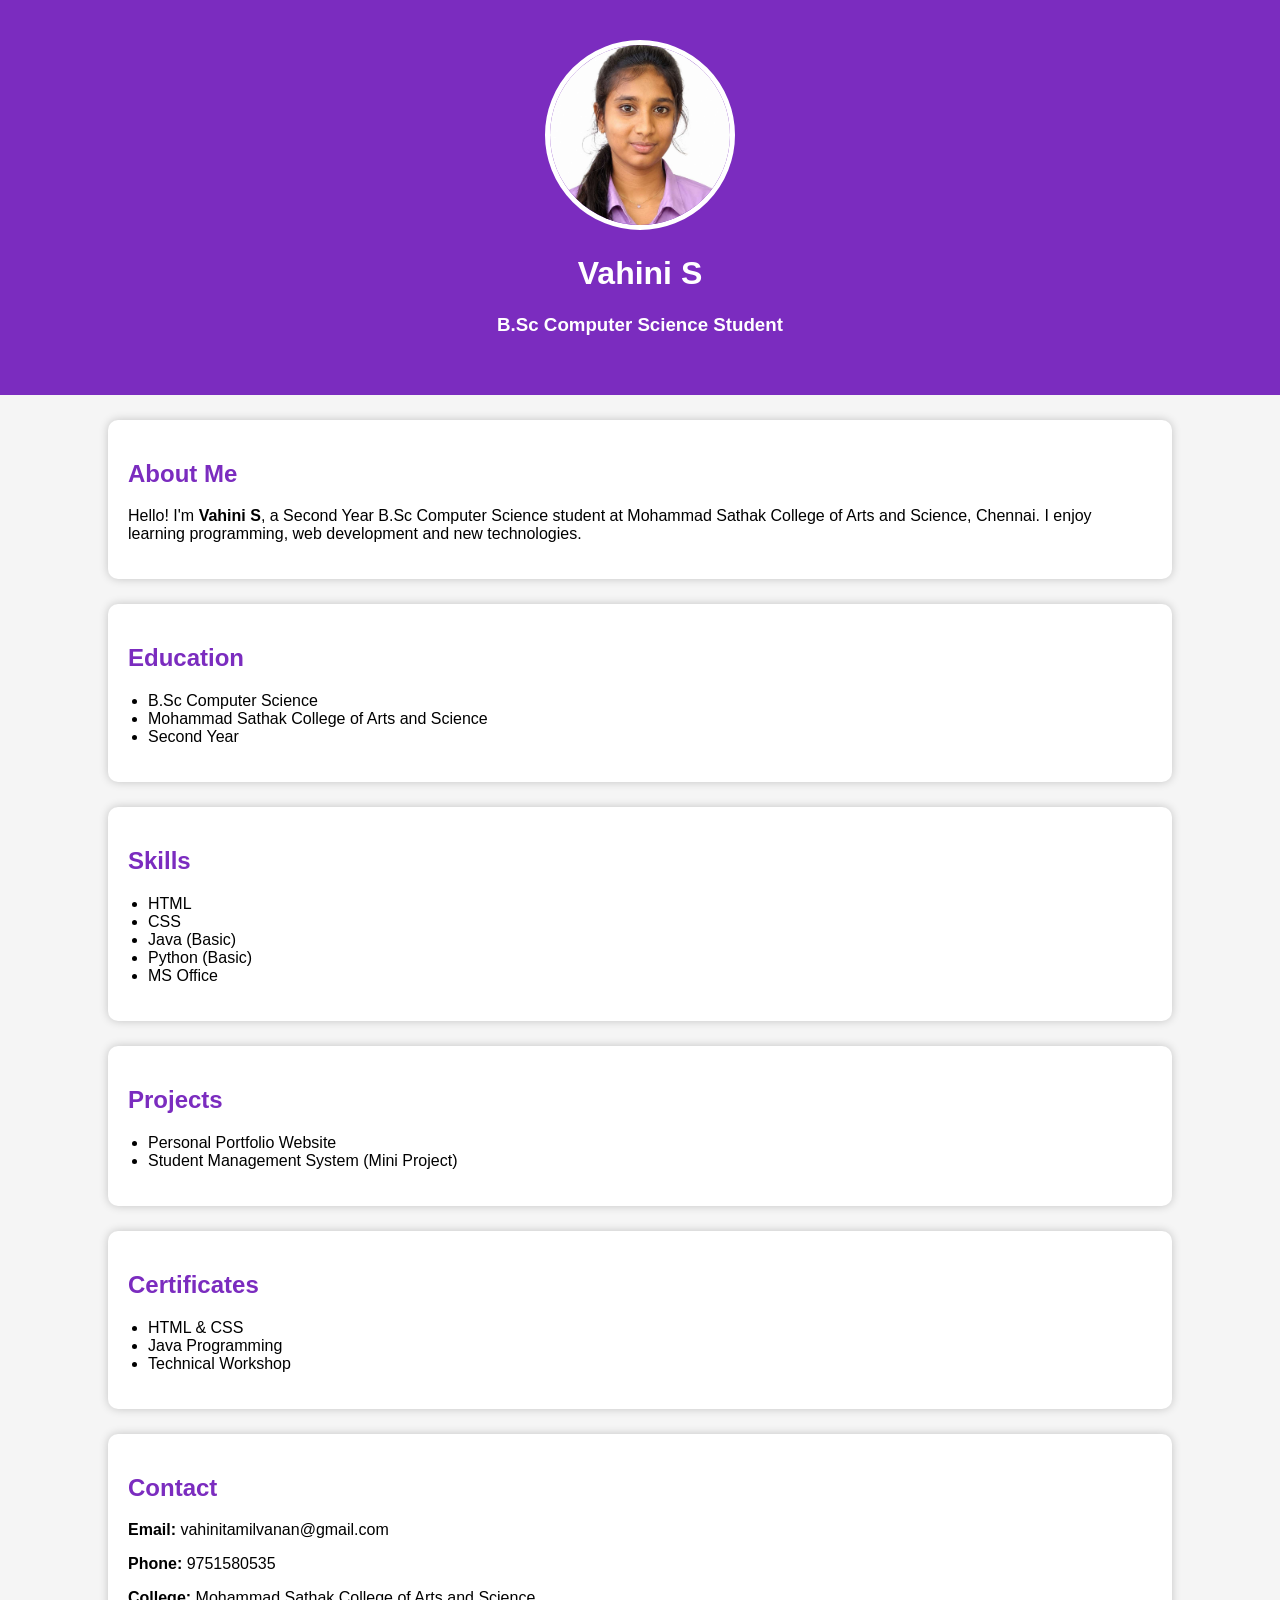
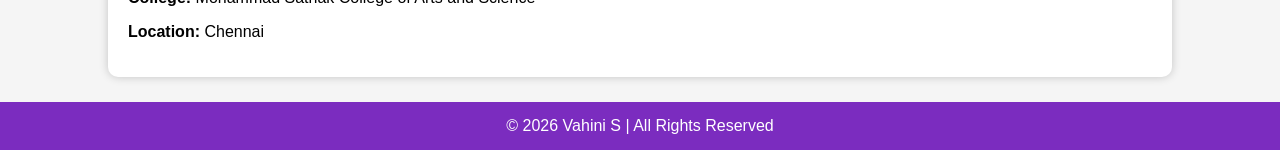
<file: index.html>
<!DOCTYPE html>
<html lang="en">
<head>
<meta charset="UTF-8">
<meta name="viewport" content="width=device-width, initial-scale=1.0">
<title>Vahini S | Portfolio</title>
<link rel="stylesheet" href="style.css">
</head>

<body>

<header>
    <img src="photo.jpg" alt="Vahini">
    <h1>Vahini S</h1>
    <h3>B.Sc Computer Science Student</h3>
</header>

<section>
<h2>About Me</h2>
<p>
Hello! I'm <b>Vahini S</b>, a Second Year B.Sc Computer Science student at
Mohammad Sathak College of Arts and Science, Chennai.
I enjoy learning programming, web development and new technologies.
</p>
</section>

<section>
<h2>Education</h2>
<ul>
<li>B.Sc Computer Science</li>
<li>Mohammad Sathak College of Arts and Science</li>
<li>Second Year</li>
</ul>
</section>

<section>
<h2>Skills</h2>
<ul>
<li>HTML</li>
<li>CSS</li>
<li>Java (Basic)</li>
<li>Python (Basic)</li>
<li>MS Office</li>
</ul>
</section>

<section>
<h2>Projects</h2>
<ul>
<li>Personal Portfolio Website</li>
<li>Student Management System (Mini Project)</li>
</ul>
</section>

<section>
<h2>Certificates</h2>
<ul>
<li>HTML & CSS</li>
<li>Java Programming</li>
<li>Technical Workshop</li>
</ul>
</section>

<section>
<h2>Contact</h2>

<p><b>Email:</b> vahinitamilvanan@gmail.com</p>

<p><b>Phone:</b> 9751580535</p>

<p><b>College:</b> Mohammad Sathak College of Arts and Science</p>

<p><b>Location:</b> Chennai</p>

</section>

<footer>
© 2026 Vahini S | All Rights Reserved
</footer>

</body>
</html>
</file>
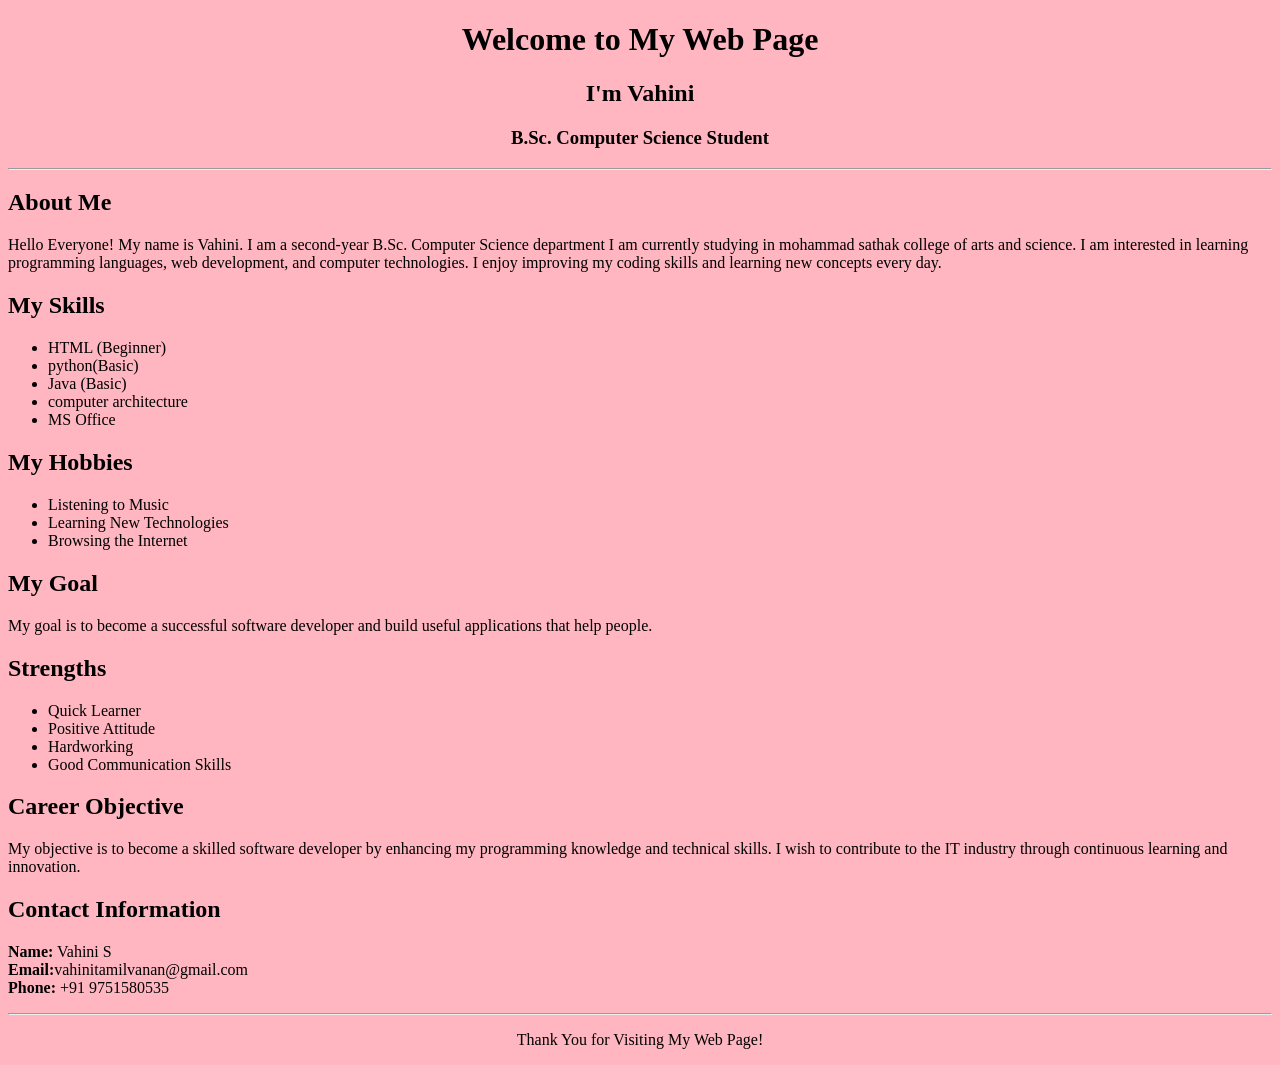
<file: index.html.html>
<!DOCTYPE html>
<html>
<head>
    <title>My Personal Web Page</title>
</head>

<body bgcolor="lightpink">

    <center>
        <h1>Welcome to My Web Page</h1>
        <h2>I'm Vahini</h2>
        <h3>B.Sc. Computer Science Student</h3>
    </center>

    <hr>

    <h2>About Me</h2>
    <p>
        Hello Everyone! My name is Vahini.
		I am a second-year B.Sc. Computer Science department 
		I am currently studying in mohammad sathak college of arts and science.
		I am interested in learning programming languages, web
        development, and computer technologies. I enjoy improving my coding
        skills and learning new concepts every day.
    </p>

    <h2>My Skills</h2>
    <ul>
        <li>HTML (Beginner)</li>
        <li>python(Basic)</li>
        <li>Java (Basic)</li>
        <li>computer architecture</li>
        <li>MS Office</li>
    </ul>

    <h2>My Hobbies</h2>
    <ul>
        <li>Listening to Music</li>
        <li>Learning New Technologies</li>
        <li>Browsing the Internet</li>
    </ul>

    <h2>My Goal</h2>
    <p>
        My goal is to become a successful software developer and build useful
        applications that help people.
    </p>
<h2>Strengths</h2>
<ul>
    <li>Quick Learner</li>
    <li>Positive Attitude</li>
    <li>Hardworking</li>
    <li>Good Communication Skills</li>
</ul>

<h2>Career Objective</h2>
<p>
My objective is to become a skilled software developer by enhancing my
programming knowledge and technical skills. I wish to contribute to the
IT industry through continuous learning and innovation.
</p>

     <h2>Contact Information</h2>
<p>
     <b>Name:</b> Vahini S<br>
     <b>Email:</b>vahinitamilvanan@gmail.com<br>
     <b>Phone:</b> +91 9751580535
</p>
    <hr>

    <center>
        <p>Thank You for Visiting My Web Page!</p>
    </center>

</body>
</html>
</file>
<file: style.css>
body{
margin:0;
font-family:Arial,sans-serif;
background:#f5f5f5;
}

header{
background:#7b2cbf;
color:white;
text-align:center;
padding:40px;
}

header img{
width:180px;
height:180px;
border-radius:50%;
border:5px solid white;
object-fit:cover;
}

section{
width:80%;
margin:25px auto;
background:white;
padding:20px;
border-radius:10px;
box-shadow:0 0 10px rgba(0,0,0,.2);
}

h2{
color:#7b2cbf;
}

ul{
padding-left:20px;
}

footer{
background:#7b2cbf;
color:white;
text-align:center;
padding:15px;
margin-top:20px;
}
</file>
